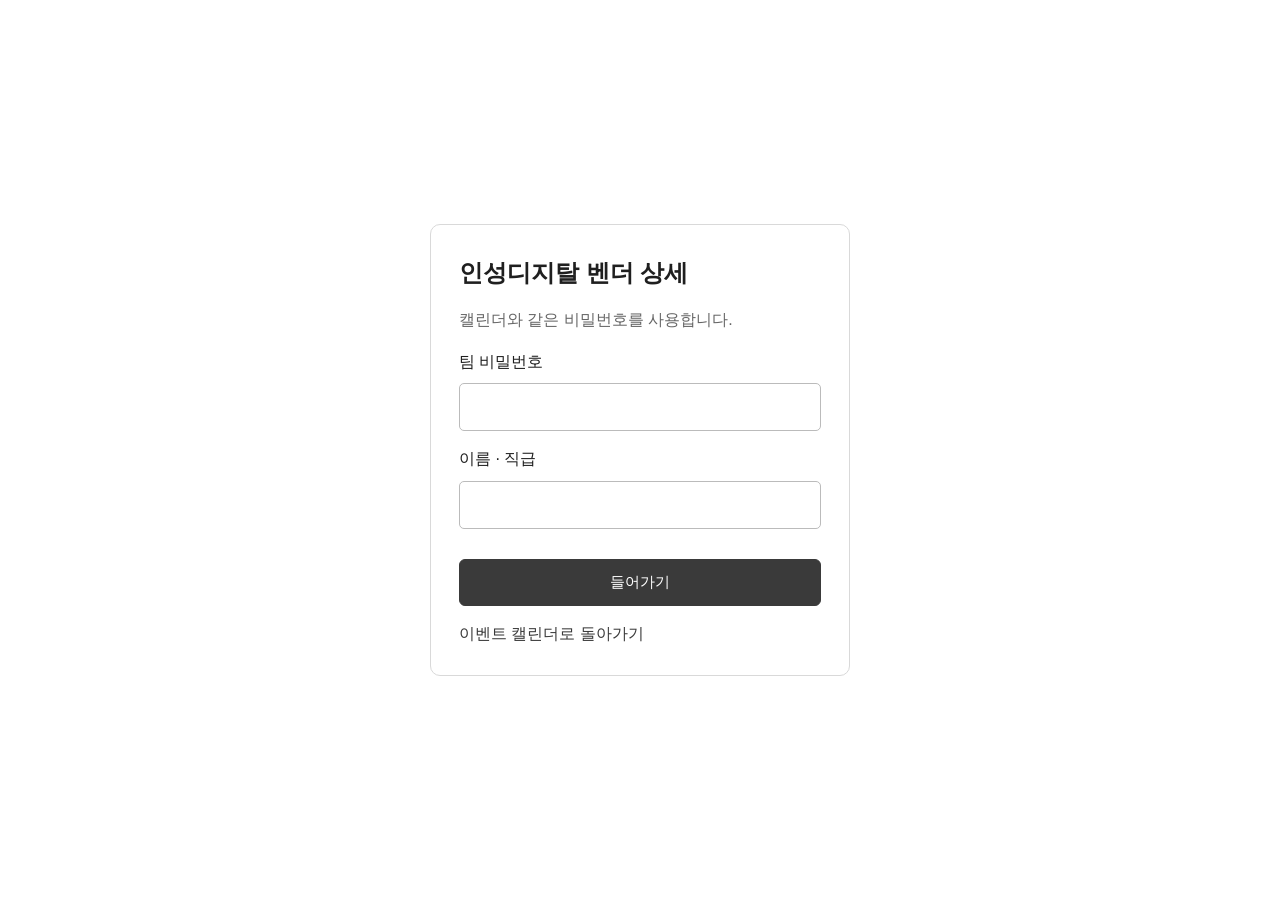
<file: vendor-example.html>
<!doctype html><html lang="ko"><head><meta charset="utf-8"><meta name="viewport" content="width=device-width,initial-scale=1"><meta name="robots" content="noindex,nofollow"><title>벤더 상세 페이지로 이동</title></head><body><p>실제 벤더 상세 페이지로 이동합니다.</p><a href="vendor.html?vendor=crowdstrike">벤더 상세 페이지 열기</a><script>const q=new URLSearchParams(location.search),v=q.get('vendor')||q.get('metrics')||'crowdstrike';const allowed=['crowdstrike','okta','menlo','extrahop','claroty','sonicwall','fortra','sonatype','checkpoint','gigamon'];location.replace('vendor.html?vendor='+encodeURIComponent(allowed.includes(v)?v:'crowdstrike')+(location.hash==='#portal'?'#performance':location.hash));</script></body></html>
</file>
<file: vendor-dashboard.css>
:root{--ink:#1f1f1f;--muted:#6b6b6b;--line:#d9d9d9;--blue:#3a3a3a;--bg:#ffffff;--green:#76664f;--orange:#ac6215}*{box-sizing:border-box}html{scroll-behavior:smooth;scroll-padding-top:80px}body{margin:0;background:var(--bg);color:var(--ink);font:14px/1.55 -apple-system,BlinkMacSystemFont,"Apple SD Gothic Neo","Malgun Gothic",sans-serif}.shell{width:100%;margin:0;padding:28px 40px 60px}a{color:var(--blue);text-decoration:none}button{font:inherit;cursor:pointer}.sample{background:#fff5dd;border:1px solid #ebd69e;border-radius:8px;padding:11px 16px;margin:20px 0;color:#795417}.eyebrow{letter-spacing:2px;font-size:11px;font-weight:700;color:var(--blue)}h1{font-size:34px;letter-spacing:-1px;margin:5px 0}h2{font-size:20px;margin:0}h3{font-size:14px;margin:0 0 12px}.muted,small{color:var(--muted)}.head,.section-head,.row{display:flex;align-items:center;justify-content:space-between;gap:16px}.tag{display:inline-block;border-radius:5px;padding:3px 8px;background:#eeeeee;color:var(--blue);font-size:12px;font-weight:600}.warn{background:#fff3df;color:var(--orange)}.good{background:#f0ebe1;color:var(--green)}nav{position:sticky;top:0;z-index:3;display:flex;gap:24px;backdrop-filter:blur(16px);background:rgba(255,255,255,.96);padding:17px 0;border-bottom:1px solid var(--line);overflow:auto;white-space:nowrap}nav a{font-weight:600;color:var(--muted)}.grid{display:grid;gap:16px}.annual{margin-top:22px;border-left:4px solid #8a7963;background:#f7f4ee}.annual-metrics{display:grid;grid-template-columns:repeat(4,1fr);gap:20px;margin-top:18px}.annual-metrics strong{display:block;font-size:28px;margin-top:5px}.annual .progress{margin-top:18px}.kpis{grid-template-columns:repeat(4,1fr);margin:22px 0}.card,section{background:white;border:1px solid var(--line);border-radius:12px;padding:22px}.kpis .num{font-size:30px;font-weight:750;margin:8px 0 3px;letter-spacing:-1px}.num em{font-size:14px;font-style:normal;font-weight:500;color:var(--muted)}.kpis p{margin:0;color:var(--muted);font-size:12px}section{margin:20px 0}.section-head{margin-bottom:22px}.section-head p{margin:3px 0 0;color:var(--muted);font-size:12px}.btn{border:1px solid #d9d9d9;border-radius:6px;padding:9px 14px;background:white;color:var(--ink)}.btn.primary{background:var(--blue);color:white;border-color:var(--blue)}.two{grid-template-columns:1.25fr 1fr}.progress{height:8px;background:#eeeeee;border-radius:6px;margin:12px 0;overflow:hidden}.progress span{display:block;height:100%;background:#8a7963;border-radius:6px}.note{background:#f3f3f3;border-radius:7px;padding:12px 15px;margin-top:18px;font-size:12px;color:var(--muted)}.bars{height:180px;display:flex;align-items:flex-end;justify-content:space-around;gap:18px;border-bottom:1px solid var(--line);margin:20px 0 0;padding:0 12px}.baritem{position:relative;width:18%;text-align:center;font-size:12px}.baritem b{display:block;margin-bottom:5px}.bar{background:#d8cdbd;width:60%;max-width:75px;margin:auto;border-radius:6px 6px 0 0}.bar.last{background:#af9e87}.bar.current{background:repeating-linear-gradient(135deg,#786852 0,#786852 5px,#b5a38c 5px,#b5a38c 10px);border:1px dashed #786852}.target-line{position:absolute;left:8%;right:8%;border-top:2px dashed #ac6215;pointer-events:none}.chart-key{font-size:12px;color:var(--muted);margin-top:10px}.chart-key b{color:#ac6215}.barlabels{display:flex;justify-content:space-around;text-align:center;font-size:11px;margin-top:8px;color:var(--muted)}.barlabels span{width:20%}.big{font-size:36px;letter-spacing:-1px;font-weight:750}.kv{display:flex;gap:26px;margin:14px 0}.kv b{display:block;font-size:20px}.scroll{overflow:auto}table{border-collapse:collapse;width:100%;font-size:13px;text-align:left;min-width:660px}th{font-size:11px;color:var(--muted);background:#f2f2f2;font-weight:600}th,td{padding:13px 12px;border-bottom:1px solid var(--line);vertical-align:top}tr:last-child td{border-bottom:0}td small{display:block;margin-top:3px}.funnel{grid-template-columns:repeat(5,1fr);gap:8px}.stage{padding:17px 12px;background:#f7f4ee;border-radius:7px;border-top:3px solid #bcad96}.stage b{font-size:25px;display:block}.stage small{font-size:11px}.plan{grid-template-columns:1fr 1fr 1fr}.plan .card{padding:17px;background:#fafafa}.plan p{font-size:13px}.plan strong{display:block;margin:12px 0}.foot{font-size:12px;color:var(--muted);text-align:center;margin-top:26px}.quarter{min-width:245px;text-align:right}.quarter b{font-size:24px}.quarter p{margin:4px 0;font-size:12px;color:var(--muted)}dialog{border:0;border-radius:14px;max-width:640px;width:calc(100% - 32px);padding:26px;box-shadow:0 20px 70px #1f1f1f44}dialog::backdrop{background:#1f1f1f66}dialog table{min-width:450px}dialog p{color:var(--muted)}details summary{cursor:pointer;color:var(--blue);font-size:12px;margin-top:18px}:focus-visible{outline:3px solid #888888;outline-offset:3px}
@media(max-width:700px){.annual-metrics{grid-template-columns:repeat(2,1fr);gap:14px}.annual-metrics strong{font-size:23px}.shell{padding:18px 16px 40px}.head{align-items:flex-start;flex-direction:column}.quarter{text-align:left}.kpis{grid-template-columns:repeat(2,1fr)}.two,.plan{grid-template-columns:1fr}.funnel{grid-template-columns:repeat(2,1fr)}.section-head{align-items:flex-start;flex-wrap:wrap}h1{font-size:28px}.card,section{padding:17px}.kpis .num{font-size:25px}nav{gap:20px}.barlabels{font-size:10px}}
.promo-cards{display:grid;grid-template-columns:repeat(3,minmax(0,1fr));gap:16px;margin-top:20px}.promo-card{border:1px solid var(--line);border-radius:10px;padding:20px}.promo-card .row{align-items:flex-start;flex-wrap:wrap}.promo-card h3{margin-bottom:5px}.metric{padding:18px 0;border-bottom:1px solid var(--line);margin-bottom:12px}.metric small{overflow-wrap:anywhere}#promoEditor{max-width:800px;max-height:90vh;overflow:auto}.form-grid{display:grid;grid-template-columns:repeat(2,minmax(0,1fr));gap:12px}.form-grid label{display:grid;gap:5px;font-size:13px}.form-grid input,.form-grid select,.form-grid textarea{width:100%;min-width:0;font:inherit;padding:9px;border:1px solid #bbb;border-radius:5px}.wide{grid-column:1/-1}.goal-form{margin:18px 0;border:1px solid var(--line);border-radius:8px;padding:16px}.remove-goal{margin-top:12px}#promoError{color:#9a1b1b}.editor-actions{display:flex;gap:12px;justify-content:space-between;margin-top:18px}@media(max-width:1000px){.promo-cards{grid-template-columns:1fr}}@media(max-width:600px){.form-grid{grid-template-columns:1fr}}
.partner-stats{display:grid;grid-template-columns:repeat(4,minmax(0,1fr));gap:16px}.partner-stat{padding:24px;border:1px solid var(--line);border-radius:10px;background:#faf9f6}.partner-stat.active{background:#f0ebe1;border-color:#bcad96}.partner-stat>span{font-size:15px;color:var(--muted)}.partner-stat strong{display:block;font-size:42px;line-height:1.2;margin:14px 0;letter-spacing:-1px}.partner-stat strong small{font-size:18px;margin-left:7px;font-weight:500}.partner-stat p{font-size:14px;margin:0;color:var(--muted)}.partner-followup{display:grid;grid-template-columns:1.25fr 1fr;gap:24px;margin-top:18px;align-items:center}.partner-followup p{font-size:15px}.partner-followup .progress{height:12px}.partner-followup .note{font-size:14px;margin:0}#partners .section-head p,#partners summary{font-size:14px}@media(max-width:700px){.partner-stats{grid-template-columns:repeat(2,minmax(0,1fr));gap:10px}.partner-stat{padding:16px}.partner-stat strong{font-size:34px}.partner-followup{grid-template-columns:1fr;gap:10px}}

/* 공통 가독성: 본문 16px, 보조 설명 최소 14px */
body{font-size:16px;line-height:1.65}small,.muted{font-size:14px}.eyebrow{font-size:13px}h2{font-size:24px}h3{font-size:18px}.tag{font-size:14px}.section-head p,.quarter p,.kpis p,.note,.foot,.chart-key,.baritem,.barlabels,details summary{font-size:14px}table{font-size:16px}th{font-size:14px}th,td{padding:16px 14px}.stage small{font-size:14px}.stage b{font-size:30px}.form-grid label{font-size:15px}.btn{font-size:15px;padding:10px 16px}.annual select{font:inherit;padding:8px 12px;border:1px solid #bcad96;border-radius:6px;background:white}.annual-controls{display:flex;gap:12px;align-items:center;flex-wrap:wrap}.annual [hidden]{display:none!important}#annualStatus{margin-top:12px;font-size:16px}.annual-metrics.no-target{grid-template-columns:1fr}
@media(max-width:700px){body{font-size:16px}h2{font-size:22px}.barlabels{font-size:12px}.annual-metrics strong{font-size:26px}.kpis p{font-size:14px}}
#portalMetrics{display:grid;grid-template-columns:repeat(5,minmax(0,1fr));gap:14px;margin-top:20px}.portal-metric{padding:20px;border:1px solid var(--line);border-radius:10px;background:#faf9f6;min-width:0}.portal-metric h3{font-size:17px;margin:0;overflow-wrap:anywhere}.portal-metric p{font-size:14px;color:var(--muted);min-height:24px;margin:5px 0 18px}.portal-metric strong{display:block;font-size:32px;margin-bottom:10px}.portal-metric strong small{font-size:14px;margin-left:6px}.portal-yoy{font-size:14px;margin-top:10px;color:var(--muted)}.portal-period select{font:inherit;padding:9px;border:1px solid #bcad96;border-radius:6px;background:#fff}.portal-settings summary{font-size:16px;color:var(--ink)}#portalOptions{display:flex;flex-wrap:wrap;gap:14px 22px;padding:15px;background:#f7f4ee;border-radius:8px}#portalOptions input{width:18px;height:18px;accent-color:#8a7963;vertical-align:middle}@media(max-width:1100px){#portalMetrics{grid-template-columns:repeat(3,minmax(0,1fr))}}@media(max-width:700px){#portalMetrics{grid-template-columns:repeat(2,minmax(0,1fr));gap:10px}.portal-metric{padding:14px}.portal-metric strong{font-size:27px}}

/* 벤더별 지표와 사업부 요청 */
[hidden]{display:none!important}.portal-controls{display:flex;gap:14px;align-items:center;flex-wrap:wrap}.portal-controls label{display:flex;align-items:center;gap:10px}.portal-controls select,.request-filter select{font:inherit;padding:10px 12px;border:1px solid #bcad96;border-radius:6px;background:white;max-width:100%}.portal-metric{display:flex;flex-direction:column}.portal-metric .metric-summary{font-size:16px;line-height:1.5;min-height:48px;margin:8px 0 20px;color:#555}.metric-comparisons{margin:16px 0 10px;border-top:1px solid #e1dbd2;padding-top:10px}.metric-change{display:flex;justify-content:space-between;align-items:center;gap:8px;font-size:14px;white-space:nowrap;margin:5px 0}.metric-change>span{color:#666}.metric-change.up b{color:#665740}.metric-change.down b{color:#9b521b}.metric-change.neutral b{color:#666;font-weight:500}.metric-explain{display:block;text-align:left;border:0;background:none;color:#625440;padding:12px 0 0;margin-top:auto;font-size:14px;text-decoration:underline;text-underline-offset:4px;min-height:44px}.comparison-key{font-size:14px;color:#666;margin:14px 0}.comparison-key b{color:#444}.metric-rules{display:grid;grid-template-columns:1fr;gap:6px}.metric-rules dt{font-size:14px;color:#666;margin-top:12px}.metric-rules dd{margin:0}.reference-link{text-decoration:underline;font-size:14px}#metricDialog{max-width:700px;max-height:90vh;overflow:auto}#metricEditDetails summary{font-size:16px;margin-bottom:16px}#portalMetrics.booking-view{display:block}#portalMetrics.compact-metrics{grid-template-columns:repeat(2,minmax(0,1fr))}.booking-table{min-width:880px}.booking-table caption{text-align:left;color:#666;font-size:14px;margin-bottom:12px}.booking-table thead th{background:#eee8df;color:#544b3f}.booking-table tbody th{background:transparent;font-size:16px;color:var(--ink);min-width:215px}.booking-table th small{display:block;font-weight:400}.booking-table td{font-variant-numeric:tabular-nums;white-space:nowrap}.booking-table .metric-change{gap:12px}.booking-table .metric-change>span{display:none}.booking-table .booking-total{background:#f3eee4}.booking-table .booking-total th,.booking-table .booking-total td{border-top:2px solid #bcad96;font-weight:700}.common-example{border-left:3px solid #bcad96;background:#faf9f6;padding:12px 16px;margin-top:24px;font-size:14px;color:#666}
.request-stats{display:grid;grid-template-columns:repeat(4,minmax(0,1fr));gap:12px;margin-bottom:20px}.request-stat{padding:18px 20px;border:1px solid var(--line);border-radius:8px;background:#faf9f6}.request-stat>span{font-size:15px;color:#666}.request-stat>b{display:block;font-size:32px;margin-top:4px}.request-stat small{margin-left:6px;font-weight:400}.request-stat:nth-child(3){background:#fff8ed}.request-toolbar{display:flex;align-items:center;justify-content:space-between;gap:12px;flex-wrap:wrap;margin-bottom:16px}.request-filter{display:flex;align-items:center;gap:10px}.request-cards{display:grid;grid-template-columns:repeat(2,minmax(0,1fr));gap:18px}.request-card{border:1px solid var(--line);border-radius:10px;padding:22px;min-width:0}.request-card.is-overdue{border-left:4px solid #b67c3f}.request-card .row{flex-wrap:wrap}.request-card h3{font-size:20px;margin:16px 0 8px}.request-content{font-size:16px;margin:0 0 18px;color:#555;white-space:pre-wrap;overflow-wrap:anywhere}.request-meta{display:grid;grid-template-columns:repeat(2,minmax(0,1fr));gap:12px;margin:0}.request-meta dt{font-size:14px;color:#666}.request-meta dd{margin:2px 0 0;font-size:16px;overflow-wrap:anywhere}.request-response{background:#f7f4ee;padding:14px 16px;border-radius:7px;margin-top:18px}.request-response>span{font-size:14px;color:#666}.request-response p{font-size:16px;margin:6px 0;white-space:pre-wrap;overflow-wrap:anywhere}.request-card-actions{display:flex;align-items:flex-start;justify-content:space-between;gap:14px;margin-top:16px}.request-card-actions details{flex:1;min-width:0}.request-card-actions summary{margin-top:8px;font-size:15px}.request-card-actions .btn{flex-shrink:0}.request-history{padding-left:20px;margin:16px 0 0}.request-history li{padding:0 0 12px 4px}.request-history p{margin:3px 0;overflow-wrap:anywhere;white-space:pre-wrap}#requestDialog{max-width:800px;max-height:90vh;overflow:auto}#requestError{color:#9b3522}.request-card h3{overflow-wrap:anywhere}
@media(max-width:1100px){.portal-controls{width:100%}}@media(max-width:800px){.request-cards{grid-template-columns:1fr}}@media(max-width:520px){#portalMetrics,#portalMetrics.compact-metrics{grid-template-columns:1fr}.portal-metric{padding:20px}.portal-metric .metric-summary{min-height:0}.portal-metric strong{font-size:34px}.request-stats{grid-template-columns:repeat(2,minmax(0,1fr));gap:10px}.request-stat{padding:14px}.request-card{padding:16px}.request-card-actions{flex-wrap:wrap}.request-card-actions details{flex-basis:100%}.portal-controls label{width:100%}.portal-controls select{flex:1}}
</file>
<file: vendor-detail.css>
body.locked #app{display:none!important}.auth-gate{position:fixed;inset:0;background:white;z-index:20;display:grid;place-items:center;padding:20px}.auth-gate form{width:min(420px,100%);border:1px solid var(--line);border-radius:10px;padding:28px;display:grid;gap:15px}.auth-gate label{display:grid;gap:8px}.auth-gate input{font:inherit;padding:10px;border:1px solid #bbb;border-radius:5px}.auth-gate p{color:#666;margin:0}.auth-gate #loginError,#editorError,#importError{color:#9b3522}.top-links{margin-bottom:24px}.top-links label{display:flex;gap:10px;align-items:center}select{font:inherit;padding:9px 12px;border:1px solid #bcad96;border-radius:6px;background:white;max-width:100%}.button-group{display:flex;gap:10px;flex-wrap:wrap}.live-empty{padding:28px 18px;background:#faf9f6;border:1px dashed #d8cdbd;color:#666;text-align:center;border-radius:8px}.live-empty .btn{display:block;margin:15px auto 0}.live-metric-grid{display:grid;grid-template-columns:repeat(5,minmax(0,1fr));gap:14px}.metric-actions{display:flex;gap:12px;align-items:center;justify-content:space-between;margin-top:auto;flex-wrap:wrap}.metric-actions .metric-explain{padding:0;margin:0}.live-cards{display:grid;grid-template-columns:repeat(3,minmax(0,1fr));gap:16px}.live-cards .promo-card .row{align-items:flex-start;flex-wrap:wrap}.live-cards h3{overflow-wrap:anywhere}.compact-kv{display:grid;grid-template-columns:100px minmax(0,1fr);gap:8px;font-size:15px}.compact-kv dt{color:#666}.compact-kv dd{margin:0;overflow-wrap:anywhere;white-space:pre-wrap}.contact-grid{display:grid;grid-template-columns:repeat(3,minmax(0,1fr));gap:20px}.contact-grid dt{font-size:14px;color:#666}.contact-grid dd{margin:5px 0 0;white-space:pre-wrap;overflow-wrap:anywhere}.save-notice{padding:12px 16px;border:1px solid #bcad96;border-radius:8px;background:#f5f0e7;margin:16px 0}.is-error,.conflict-note{border-color:#ba7540;background:#fff7ec}.conflict-version{border:1px solid var(--line);border-radius:7px;margin-top:15px;padding:18px}.conflict-version p{white-space:pre-wrap;overflow-wrap:anywhere}#editor,#infoDialog,#importDialog{max-width:840px;max-height:90vh;overflow:auto}#importDialog{max-width:1100px}.file-label{display:grid;gap:10px;margin:20px 0}.file-label input{font:inherit}.editor-actions{justify-content:flex-end}.goal-form{min-width:0}.funnel{grid-template-columns:repeat(6,minmax(0,1fr));margin-bottom:20px}.request-card>details{margin-top:15px}.metric-summary{overflow-wrap:anywhere}button:disabled{cursor:wait;opacity:.55}.booking-table{min-width:980px}#syncStatus{margin:8px 0}.annual-metrics strong{overflow-wrap:anywhere}a.btn{display:inline-block;text-decoration:none;white-space:nowrap}.section-head{align-items:flex-start}
@media(max-width:1200px){.live-metric-grid{grid-template-columns:repeat(3,minmax(0,1fr))}.live-cards{grid-template-columns:repeat(2,minmax(0,1fr))}}@media(max-width:700px){.live-metric-grid{grid-template-columns:repeat(2,minmax(0,1fr))}.live-cards,.contact-grid{grid-template-columns:1fr}.top-links{align-items:flex-start;flex-wrap:wrap}.funnel{grid-template-columns:repeat(3,minmax(0,1fr))}.section-head>.button-group{width:100%}.head .quarter{text-align:left}.annual-metrics{grid-template-columns:1fr 1fr}}@media(max-width:520px){.live-metric-grid{grid-template-columns:1fr}.annual-metrics{grid-template-columns:1fr}.request-meta{grid-template-columns:1fr 1fr}}

#leadImportDialog{max-width:1150px;max-height:90vh;overflow:auto}#leadImportErrors{color:#9b3522}#leadMapping{margin:18px 0}.lead-toolbar{display:flex;align-items:end;flex-wrap:wrap;gap:16px;margin-bottom:16px}.lead-toolbar label{display:grid;gap:6px}.lead-toolbar input{font:inherit;padding:10px 12px;border:1px solid #bcad96;border-radius:6px;min-width:260px}.lead-pagination{display:flex;justify-content:flex-end;gap:10px;margin-top:16px}#leadCount{color:#666;padding-bottom:10px}#leadContent td{max-width:300px;overflow-wrap:anywhere}@media(max-width:700px){.lead-toolbar label,.lead-toolbar input{width:100%;min-width:0}#leadImportDialog .row{align-items:flex-start}.booking-table .btn{margin:3px 0}}
</file>
<file: vendor-overview.css>
[hidden]{display:none!important}
#overview{padding:0;border:0;background:transparent;margin:18px 0 24px}
.overview-heading{display:flex;align-items:center;justify-content:space-between;gap:16px;margin-bottom:8px}.overview-heading h2{font-size:24px;letter-spacing:-.5px}.overview-tools{display:flex;gap:8px;flex-wrap:wrap}.overview-tools .btn{font-size:14px}.overview-help{margin:0 0 18px;color:#766b5c;font-size:14px}
.overview-layout{display:grid;grid-template-columns:minmax(0,1fr) minmax(0,1fr);gap:18px;align-items:stretch}.overview-secondary-grid{display:grid;grid-template-columns:repeat(2,minmax(0,1fr));grid-template-rows:repeat(2,1fr);gap:16px;min-width:0}
.overview-card{padding:20px 20px 0;border:1px solid #dcd6cc;border-radius:12px;background:#fff;display:flex;flex-direction:column;min-width:0;overflow:hidden}.overview-card-head{display:flex;flex-wrap:wrap;gap:3px 10px;align-items:baseline;justify-content:space-between}.overview-card-head h3{font-size:18px;margin:0;color:#302c26;letter-spacing:-.4px}.overview-card-head>span{font-size:14px;color:#766b5c;white-space:nowrap}
.overview-quarter{background:linear-gradient(150deg,#faf7f1,#fff 75%);border-color:#c5b69f;padding:24px 24px 0}.overview-quarter .overview-card-head h3{font-size:25px;line-height:1.3}.overview-quarter .overview-card-head>span{font-size:16px;color:#665741;font-weight:650}.quarter-focus{display:flex;flex-direction:column;justify-content:center;flex:1;padding:8px 8px 12px}
.overview-ring{width:clamp(230px,19vw,280px);aspect-ratio:1;position:relative;margin:0 auto 12px}.overview-ring svg{width:100%;height:100%;transform:rotate(-90deg)}.overview-ring circle{fill:none;stroke-width:9}.ring-track{stroke:#ebe4d9}.ring-value{stroke:#837159;stroke-linecap:round}.ring-label{position:absolute;inset:0;display:flex;flex-direction:column;align-items:center;justify-content:center}.ring-label strong{font-size:clamp(44px,4.1vw,66px);font-variant-numeric:tabular-nums;letter-spacing:-2px;color:#4c4031;line-height:1.25}.ring-label span{font-size:16px;color:#72685c;margin-top:5px}
.overview-pair{display:grid;grid-template-columns:1fr 1fr;gap:16px;text-align:center;margin:0 0 12px}.overview-pair>div{min-width:0}.overview-pair dt{font-size:16px;color:#716b63;line-height:1.4}.overview-pair dd{margin:4px 0 0;font-size:clamp(28px,2.6vw,42px);font-weight:750;font-variant-numeric:tabular-nums;overflow-wrap:anywhere;line-height:1.3}.overview-pair small{display:inline-block;margin-left:7px;font-size:14px;font-weight:500;color:#756e64;margin-top:3px}.quarter-gap{text-align:center;font-size:15px;color:#756e64;margin:0 0 10px}.quarter-gap b{color:#554939}.overview-changes{display:flex;justify-content:center;gap:36px;font-size:16px;color:#756e64;margin-bottom:12px}.overview-changes b{color:#554939;font-weight:650;margin-left:7px}
.quarter-mix{border-top:1px solid #e8e2d8;padding-top:10px}.overview-mix{display:flex;height:10px;border-radius:6px;overflow:hidden;background:#eee9e1;margin-bottom:8px}.overview-mix>span{display:block;height:100%}.mix-new{background:#d7c9b3}.mix-renewal{background:#837159}.mix-caption{display:flex;justify-content:space-between;flex-wrap:wrap;gap:4px 10px;font-size:14px;color:#756e64}.mix-caption b{color:#4c4031}.mix-caption small{font-size:14px}
.overview-hero,.activity-hero{display:flex;flex-direction:column;gap:1px;margin:12px 0 12px;color:#756e64;font-size:14px}.overview-hero strong,.activity-hero strong{font-size:40px;line-height:1.25;font-weight:750;color:#3e382e;font-variant-numeric:tabular-nums;letter-spacing:-1px;overflow-wrap:anywhere}.overview-hero strong small,.activity-hero strong small{font-size:14px;letter-spacing:0;margin-left:7px;font-weight:500}
.overview-bar-caption{display:flex;justify-content:space-between;flex-wrap:wrap;gap:5px;font-size:14px;margin:0 0 7px;color:#756e64}.overview-bar-caption b{font-size:15px;color:#554939}.overview-track{height:8px;border-radius:6px;overflow:hidden;background:#eee9e1;flex-shrink:0}.overview-track>span{display:block;height:100%;background:#837159;border-radius:6px}.overview-fy{background:#faf8f4}.compact-note{font-size:14px;color:#756e64;line-height:1.5;margin:9px 0 6px;overflow-wrap:anywhere}.compact-note+.compact-note{margin-top:0}.featured-promotion{display:-webkit-box;-webkit-line-clamp:1;-webkit-box-orient:vertical;overflow:hidden;min-height:21px}
.overview-card-footer{margin:auto -20px 0;padding:8px 14px;min-height:52px;border-top:1px solid #e8e2d8;display:flex;align-items:center;justify-content:space-between;flex-wrap:wrap;gap:6px;background:#faf8f4;font-size:14px;color:#756e64}.overview-card-footer>span{min-width:0;overflow-wrap:anywhere}.overview-card-footer a{padding:6px 9px;min-height:36px;background:#eee8df;border-radius:6px;text-decoration:none;font-size:14px;font-weight:650;color:#554939;display:flex;align-items:center;justify-content:center;white-space:nowrap}.overview-card-footer a:hover{background:#e4dacb}.overview-card-footer a:focus-visible,.overview-shortcut:focus-visible{outline:2px solid #554939;outline-offset:3px}.overview-quarter .overview-card-footer{margin-left:-24px;margin-right:-24px;padding:12px 20px}
.activity-stats{display:grid;grid-template-columns:repeat(3,minmax(0,1fr));gap:8px;margin:0 0 8px}.activity-stats dt{font-size:14px;color:#756e64}.activity-stats dd{font-size:22px;font-weight:650;margin:2px 0 0}.lead-mini-stages{display:grid;grid-template-columns:repeat(3,minmax(0,1fr));gap:7px 10px;margin:0 0 14px}.lead-mini-stages>div{display:flex;flex-direction:column;gap:0}.lead-mini-stages dt{font-size:14px;color:#756e64;white-space:nowrap;line-height:1.3}.lead-mini-stages dd{font-size:20px;font-weight:650;margin:0;line-height:1.2}
.overview-shortcuts{position:static;display:grid;grid-template-columns:repeat(4,minmax(0,1fr));gap:16px;margin-top:16px;padding:0;border:0;background:none;backdrop-filter:none;overflow:visible;white-space:normal}.overview-shortcut{display:flex;align-items:center;justify-content:space-between;gap:12px;min-width:0;padding:15px 18px;border:1px solid #ddd6ca;border-radius:10px;background:#faf8f4;color:#554939;text-decoration:none}.overview-shortcut:hover{background:#f1eadf;border-color:#c5b69f}.overview-shortcut>div{min-width:0}.overview-shortcut>div>span{font-size:16px;font-weight:650}.overview-shortcut strong{display:flex;align-items:baseline;flex-wrap:wrap;gap:5px 9px;font-size:25px;font-weight:750;line-height:1.35;margin-top:4px;overflow-wrap:anywhere}.overview-shortcut small{font-size:14px;font-weight:400;letter-spacing:0;color:#756e64}.shortcut-tail{font-size:14px;white-space:nowrap;color:#77664e;font-weight:600}
.detail-toolbar{display:flex;align-items:center;gap:18px;margin:22px 0 12px;padding-top:18px;border-top:1px solid #e4ded4;color:#766b5c}.detail-toolbar .btn{font-weight:650}.attention{color:#9a541d}.request-team{font-size:14px;font-weight:650;color:#766b5c;margin:12px 0 6px}.request-toolbar{display:flex;gap:18px;flex-wrap:wrap}
.rebate-stats{display:grid;grid-template-columns:repeat(4,minmax(0,1fr));gap:12px}.mdf-stats{display:grid;grid-template-columns:repeat(3,minmax(0,1fr));gap:12px}.mdf-stat{border:1px solid #ddd6ca;border-radius:8px;padding:16px;background:#faf8f4}.mdf-stat>span{font-size:15px;color:#756e64}.mdf-stat strong{display:block;font-size:28px;overflow-wrap:anywhere;margin-top:5px}.mdf-stat small{font-size:14px;margin-left:7px;font-weight:400}#mdfPeriod,#rebatePeriod{font:inherit;padding:10px;border:1px solid #c5b69f;border-radius:6px;max-width:100%}
@media(min-width:1100px){.top-links{margin-bottom:14px}.shell{padding-top:22px}.head h1{margin:2px 0;line-height:1.3}.head #syncStatus{margin:6px 0 0}.head .quarter p{max-width:520px}}
@media(max-width:1099px){.overview-layout{grid-template-columns:1fr}.overview-ring{width:260px}.overview-quarter .quarter-focus{display:grid;grid-template-columns:minmax(0,1fr) minmax(0,1fr);gap:10px 24px;align-items:center;padding:16px 0}.overview-ring{grid-column:1;grid-row:1/5;margin:0 auto}.overview-pair{grid-column:2;margin:0}.quarter-gap,.overview-changes,.quarter-mix{grid-column:2;margin-bottom:0}.overview-secondary-grid{grid-template-rows:auto}.overview-shortcuts{grid-template-columns:repeat(2,minmax(0,1fr));gap:10px}.overview-shortcut{align-items:flex-start;flex-direction:column;gap:5px}.shortcut-tail{align-self:flex-end}}
@media(max-width:600px){.overview-heading{display:block}.overview-tools{margin-top:12px}.overview-tools .btn{min-height:44px}.overview-layout{gap:14px}.overview-secondary-grid{grid-template-columns:1fr;gap:14px}.overview-quarter{padding:20px 20px 0}.overview-quarter .overview-card-head h3{font-size:22px}.overview-quarter .quarter-focus{display:flex;gap:0;padding:8px 0 16px}.overview-ring{width:240px;margin:0 auto 16px}.ring-label strong{font-size:52px}.overview-pair{width:100%;margin-bottom:12px}.overview-pair dd{font-size:32px}.quarter-gap{margin-bottom:12px}.overview-changes{margin-bottom:16px;gap:28px}.quarter-mix{width:100%}.overview-quarter .overview-card-footer{margin-left:-20px;margin-right:-20px;padding:10px 14px}.overview-card-footer a{min-height:44px}.overview-shortcuts{grid-template-columns:1fr}.overview-shortcut{flex-direction:row;align-items:center;padding:13px 16px}.shortcut-tail{align-self:center}.overview-shortcut strong{font-size:24px}.detail-toolbar{align-items:flex-start;flex-direction:column;gap:8px}.mdf-stats,.rebate-stats{grid-template-columns:repeat(2,minmax(0,1fr))}.mdf-stat{padding:12px}.mdf-stat strong{font-size:25px}}
@media print{.overview-layout{grid-template-columns:1fr 1fr}.overview-secondary-grid{grid-template-columns:1fr 1fr}.overview-card,.overview-shortcut{break-inside:avoid;print-color-adjust:exact;-webkit-print-color-adjust:exact}.overview-card-footer a,.shortcut-tail{display:none}.overview-ring{width:200px}.ring-label strong{font-size:42px}}
/* Inline target / weekly booking form on the quarter card */
.ov-quick-host{margin:8px 0 14px;display:flex;justify-content:center}
.ov-quick{width:100%;max-width:640px;margin:0 auto;padding:14px 16px;border:1px solid #e8e2d8;border-radius:12px;background:#fbf9f6;text-align:left}
.ov-quick-head{display:flex;flex-wrap:wrap;gap:12px 20px;margin-bottom:10px}.ov-quick-head label{display:flex;flex-direction:column;gap:4px;font-size:14px;color:#716b63}.ov-quick-head select,.ov-quick-head input{min-height:38px;padding:6px 10px;border:1px solid #d9d1c5;border-radius:8px;background:#fff;font:inherit}
.ov-quick-table{width:100%;border-collapse:collapse;margin-bottom:8px}.ov-quick-table th,.ov-quick-table td{padding:6px 8px;text-align:left;font-size:14px;border-bottom:1px solid #eee7dd}.ov-quick-table thead th{color:#716b63;font-weight:600}.ov-quick-table tbody th{font-weight:600;white-space:nowrap}.ov-quick-table input{width:100%;min-height:38px;padding:6px 10px;border:1px solid #d9d1c5;border-radius:8px;background:#fff;font:inherit;text-align:right}
.ov-quick .button-group{display:flex;gap:8px;flex-wrap:wrap;margin-top:8px}.ov-quick .error{color:#a3382f;margin:6px 0 0;min-height:1.2em}
@media(max-width:600px){.ov-quick{padding:12px}.ov-quick-head{flex-direction:column}.ov-quick-table th,.ov-quick-table td{padding:6px 4px}}
</file>
<file: vendor-data-entry.css>
.data-toolbar{display:flex;align-items:center;gap:10px;flex-wrap:wrap;margin:0 0 16px}.data-toolbar label{display:flex;align-items:center;gap:8px}.data-toolbar .data-count{font-size:14px;color:#766b5c;margin-left:auto}.data-file{position:relative;overflow:hidden;cursor:pointer}.data-file input{position:absolute;inset:0;opacity:0;width:100%;cursor:pointer}.data-file:focus-within{outline:2px solid #76664f;outline-offset:2px}
.data-help{background:#faf8f4;border:1px solid #e4ded4;border-radius:8px;padding:12px 16px;margin:12px 0 18px;font-size:14px;line-height:1.7}.data-help summary{cursor:pointer;font-weight:650}.data-help li{margin-bottom:6px}.data-status{color:#625644;font-size:15px}.data-error,.data-errors{color:#9b3522;font-size:15px}.data-error:empty{display:none}
.data-table{border:1px solid #d8cdbd;border-radius:8px;max-height:560px}.data-grid{min-width:100%;width:max-content;table-layout:fixed;font-size:15px}.data-grid thead{position:sticky;top:0;z-index:2}.data-grid th{white-space:nowrap;background:#f0ebe2;color:#4c4031;font-size:14px;padding:12px}.data-grid td{padding:0;border-right:1px solid #e7e0d5;vertical-align:middle}.data-grid .data-rownum{position:sticky;left:0;z-index:1;min-width:48px;background:#f5f2ec;text-align:center}.data-grid thead .data-rownum{z-index:3}.data-grid input,.data-grid select{font:inherit;width:168px;min-height:46px;border:0;border-radius:0;padding:10px 12px;background:white;outline-offset:-2px}.data-grid input:focus,.data-grid select:focus{outline:2px solid #8a7963;background:#fffdf7}.data-grid .data-kind{padding:7px 12px;min-width:115px;white-space:nowrap;font-size:14px}.data-kind small{display:block;color:#8a7963;font-size:12px}.data-grid .data-unused{background:#faf9f6;text-align:center;color:#b8afa1}.data-row-actions{white-space:nowrap;padding:5px!important}.data-row-actions .btn{font-size:13px;padding:6px;margin:2px}.data-pagination{display:flex;gap:8px;justify-content:flex-end;margin:12px 0}.data-savebar{display:flex;flex-wrap:wrap;gap:10px;position:sticky;bottom:0;background:#fffdf8;border:1px solid #d8cdbd;border-radius:8px;padding:12px;margin-top:20px;z-index:3}.data-review{border:1px solid #d8cdbd;padding:18px;border-radius:8px;margin-top:18px}.data-review h3{font-size:20px}.data-review td{max-width:650px;overflow-wrap:anywhere}.data-savebar .btn:disabled{cursor:not-allowed}
@media(max-width:700px){.data-toolbar{align-items:stretch}.data-toolbar label{flex-wrap:wrap}.data-toolbar .data-count{width:100%;margin:0}.data-savebar{position:static}.data-savebar .btn{width:100%;text-align:center}.data-grid input,.data-grid select{width:156px}.data-help{padding:12px}.data-help ul{padding-left:20px}}

.data-tabs{display:flex;gap:8px;flex-wrap:wrap;margin:18px 0}.data-tabs a{padding:12px 18px;border:1px solid #d8cdbd;border-radius:8px;background:#fff;color:#625644;font-size:16px;text-decoration:none}.data-tabs a[aria-current="page"]{background:#77654e;color:#fff;border-color:#77654e;font-weight:650}.data-total{padding:12px!important;font-weight:700;min-width:130px;background:#f6f2eb}.partner-booking-summary{padding:12px;background:#f6f2eb;border-radius:8px;margin:12px 0;font-size:15px}.partner-booking-summary b{display:block;margin:5px 0;font-size:20px}.partner-booking-detail{margin-top:28px}
</file>
<file: vendor-quarter.css>
.quarter-sheet-toolbar,.quarter-sheet-controls{display:flex;align-items:center;justify-content:space-between;gap:16px;flex-wrap:wrap}.quarter-sheet-toolbar{margin-bottom:20px}.quarter-sheet-summary{display:grid;grid-template-columns:1fr 1fr 1fr;gap:16px}.quarter-sheet-summary>div{padding:20px 24px;border:1px solid #ded6c8;border-radius:10px;background:#faf8f4}.quarter-sheet-summary>div:last-child{background:#eee7db;border-color:#c5b69f}.quarter-sheet-summary span{font-size:16px;color:#756e64}.quarter-sheet-summary strong{display:block;font-size:34px;font-weight:750;line-height:1.4;color:#554939}.quarter-sheet-summary small{font-size:15px;margin-left:8px;font-weight:450}.quarter-sheet-controls{justify-content:flex-start;padding:16px;background:#f4efe7;border-radius:8px;margin:20px 0 12px}.quarter-sheet-controls label{display:flex;gap:10px;align-items:center}.quarter-sheet-controls span,.quarter-sheet-hint{font-size:15px;color:#756e64}.quarter-sheet-controls input{font:inherit;padding:9px;border:1px solid #bcad96;border-radius:6px}.quarter-sheet-error{color:#9b3522}.quarter-sheet-scroll{max-width:100%;overflow:auto;border:1px solid #d8cebf;border-radius:10px;isolation:isolate}.quarter-sheet-scroll:focus-visible{outline:2px solid #837159;outline-offset:3px}.quarter-sheet{width:100%;border-collapse:separate;border-spacing:0;font-size:16px;font-variant-numeric:tabular-nums}.quarter-sheet th,.quarter-sheet td{border:0;border-right:1px solid #e5ded4;border-bottom:1px solid #e5ded4;padding:13px 9px;min-width:83px;white-space:nowrap;text-align:right;vertical-align:middle}.quarter-sheet thead th{text-align:center;background:#f5f2ec;color:#655741;font-size:15px;font-weight:650}.quarter-sheet thead th.qp-month{background:#ebe4d8;font-size:17px;border-bottom:1px solid #d1c4af}.qp-month span{display:inline-block;font-size:15px;margin-left:12px;font-weight:450}.quarter-sheet th small{display:block;font-size:13px;font-weight:400;color:#837965;margin-top:3px}.quarter-sheet .qp-rowhead{position:sticky;left:0;z-index:2;min-width:145px;max-width:200px;text-align:left;background:#fff;box-shadow:2px 0 0 #d8cebf;white-space:normal}.quarter-sheet thead .qp-rowhead{background:#e6ddcd;text-align:center}.quarter-sheet tbody tr:hover td,.quarter-sheet tbody tr:hover .qp-rowhead{background:#fbf9f4}.quarter-sheet .qp-subtotal{background:#f4f0e9!important;font-weight:650;border-right-color:#c5b69f}.quarter-sheet .qp-quarter{background:#efe8dc!important;min-width:108px;font-weight:650}.quarter-sheet .qp-rate{background:#e9e0d1!important;min-width:100px;font-weight:750;color:#554939}.quarter-sheet tfoot td,.quarter-sheet tfoot .qp-rowhead{font-weight:750;background:#e9e1d4;border-bottom:0;border-top:2px solid #b7a58a}.quarter-sheet td.qp-future{color:#aaa;background:#fafafa}.quarter-sheet input{font:inherit;color:inherit;background:#fff;width:100%;min-width:65px;max-width:150px;padding:8px 6px;text-align:right;border:1px solid #cfc3b0;border-radius:5px}.quarter-sheet input:focus{outline:2px solid #837159;outline-offset:1px}.quarter-sheet .qp-rowhead input{text-align:left;min-width:120px}.quarter-sheet .qp-remove{display:block;font:inherit;font-size:13px;color:#856a48;border:0;background:none;padding:7px 0 0;cursor:pointer}#qpComparison{margin-top:22px}#qpComparison summary{font-size:16px;font-weight:650;color:#554939}#qpComparison>p{font-size:15px;color:#756e64}.quarter-compare-rows{display:grid;gap:12px}.quarter-compare-rows>div{display:flex;gap:20px;align-items:center;flex-wrap:wrap;padding:12px 16px;background:#faf8f4;border-radius:6px}.quarter-compare-rows b{min-width:110px}.quarter-compare-rows label{display:flex;gap:10px;align-items:center;font-size:15px}.quarter-compare-rows input{font:inherit;width:130px;padding:8px;border:1px solid #cfc3b0;border-radius:5px}.quarter-sheet-actions{display:flex;justify-content:flex-end;gap:10px;margin-top:20px}.sr-only{position:absolute;width:1px;height:1px;padding:0;margin:-1px;overflow:hidden;clip:rect(0,0,0,0);white-space:nowrap;border:0}.mix-other{background:#ad9677}
@media(max-width:700px){.quarter-sheet-summary{gap:8px}.quarter-sheet-summary>div{padding:12px}.quarter-sheet-summary span{font-size:14px}.quarter-sheet-summary strong{font-size:25px}.quarter-sheet-summary small{display:block;font-size:13px;margin:0}.quarter-sheet-toolbar .button-group{flex-wrap:wrap}.quarter-sheet-controls{align-items:flex-start}.quarter-sheet .qp-rowhead{min-width:105px;max-width:140px}.quarter-sheet th,.quarter-sheet td{padding:10px 7px}.quarter-compare-rows>div{gap:10px}.quarter-compare-rows b{width:100%}}

.quarter-row-feedback{display:flex;gap:12px;align-items:center;flex-wrap:wrap;background:#f4efe7;border-radius:8px;padding:12px 16px;margin:12px 0;font-size:15px}.quarter-sheet .qp-empty{text-align:left;color:#756e64;padding:24px}.quarter-sheet .qp-remove{min-height:36px;min-width:44px}

.mix-caption>span{overflow-wrap:anywhere;max-width:100%}.quarter-sheet-summary>div{min-width:0}.quarter-sheet-summary strong{overflow-wrap:anywhere}

.fiscal-summary{border:1px solid #ded6c8;border-radius:8px;background:#faf8f4;padding:18px 20px;margin:0 0 22px;font-size:15px}.fiscal-summary-head{display:flex;justify-content:space-between;align-items:center;gap:15px}.fiscal-summary-head b{display:block;font-size:17px}.fiscal-summary-head span{display:block;margin-top:5px;color:#756e64}.fiscal-summary p{line-height:1.6}.fiscal-periods{display:grid;grid-template-columns:repeat(4,minmax(0,1fr));gap:10px;margin:15px 0}.fiscal-periods>div{background:#f1ece3;padding:12px;border-radius:6px;min-width:0}.fiscal-periods b,.fiscal-periods span{display:block}.fiscal-periods span{margin-top:7px;font-size:14px;line-height:1.6}.fiscal-preview{padding:16px;background:#faf8f4;border-radius:8px;margin-top:16px}.fiscal-preview p{font-size:15px;line-height:1.6}.fiscal-preview h3{margin-top:0}.fiscal-summary details summary{cursor:pointer}
@media(max-width:700px){.fiscal-summary-head{align-items:flex-start;flex-direction:column}.fiscal-periods{grid-template-columns:repeat(2,minmax(0,1fr))}.fiscal-summary{padding:14px}}

.quarter-sheet-actions{align-items:center;flex-wrap:wrap}.quarter-sheet-actions>span{margin-right:auto;font-size:14px;color:#756e64;flex:1 1 250px}
</file>
